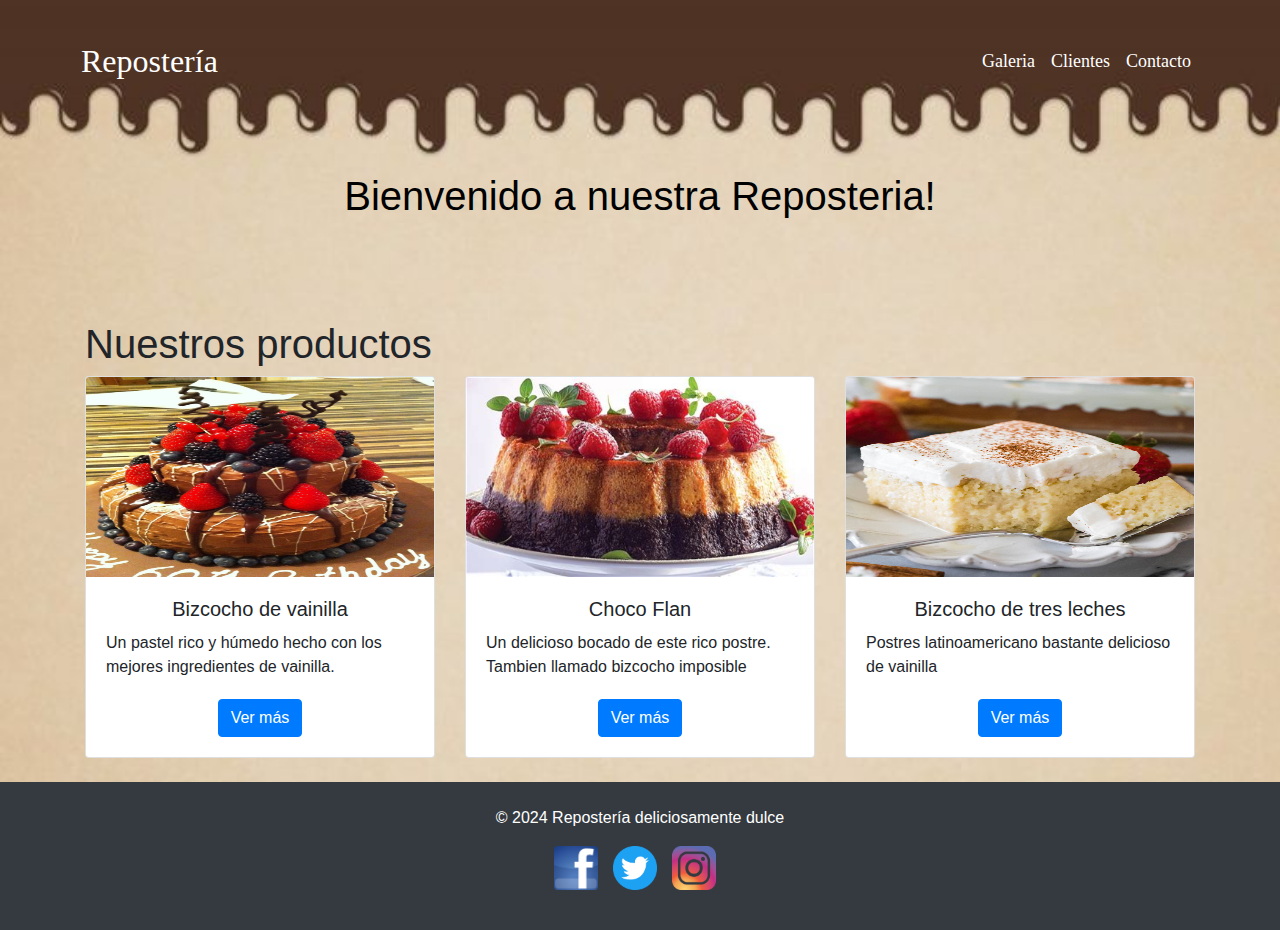
<file: index.html>
<!DOCTYPE html>
<html lang="en">
<head>
  <meta charset="UTF-8">
  <meta name="viewport" content="width=device-width, initial-scale=1.0">
  <title>Repostería deliciosamente dulce</title>
  <!-- Bootstrap CSS -->
  <link rel="stylesheet" href="https://stackpath.bootstrapcdn.com/bootstrap/4.5.2/css/bootstrap.min.css">
  <!-- Estilos personalizados -->
  <link rel="stylesheet" href="styles.css">
</head>
<body>
    <header class="text-white py-4">
        <div class="container-fluid">
          <!-- Navbar -->
          <nav class="navbar navbar-expand-lg navbar-light">
            <a class="navbar-brand navbar-left text-white title" href="index.html">Repostería</a>
            <button class="navbar-toggler" type="button" data-toggle="collapse" data-target="#navbarSupportedContent" aria-controls="navbarSupportedContent" aria-expanded="false" aria-label="Toggle navigation">
              <span class="navbar-toggler-icon"></span>
            </button>
    
            <div class="collapse navbar-collapse" id="navbarSupportedContent">
              <ul class="navbar-nav ml-auto">
                <li class="nav-item">
                  <a class="nav-link text-white option" href="galeria.html">Galeria</a>
                </li>
                <li class="nav-item">
                  <a class="nav-link text-white option" href="clientes.html">Clientes</a>
                </li>
                <li class="nav-item">
                  <a class="nav-link text-white option" href="contact.html">Contacto</a>
                </li>
                <!-- Pedidos opcion -->
              </ul>
            </div>
          </nav>
        </div>
      </header>
<!--     
      <div class="container">
        <h1 class="display-4" style="text-align: justify; font-family: 'Lucida Sans Unicode'; font-size: xx-large;">Repostería</h1>
      </div> -->
<section class="container second-section">
    <b><h1 class="welcome">Bienvenido a nuestra Reposteria!</h1></b>
</section>
  <section class="container  main-section">
    <h1>Nuestros productos</h1>
    <div class="row">
      <div class="col-md-4 mb-4">
        <div class="card">
          <img src="Imagenes/bizcocho.jpg" class="card-img-top" alt="Pastel 1" width="30" height="200">
          <div class="card-body d-flex flex-column justify-content-center align-items-center">
            <h5 class="card-title">Bizcocho de vainilla</h5>
            <p class="card-text ">Un pastel rico y húmedo hecho con los mejores ingredientes de vainilla. </p>
            <a href="#" class="btn btn-primary">Ver más</a>
          </div>
        </div>
      </div>
      <div class="col-md-4 mb-4">
        <div class="card">
          <img src="Imagenes/chocoflan.jpg" class="card-img-top" alt="Cupcake 1" width="30" height="200">
          <div class="card-body d-flex flex-column justify-content-center align-items-center">
            <h5 class="card-title">Choco Flan</h5>
            <p class="card-text">Un delicioso bocado de este rico postre. Tambien llamado bizcocho imposible</p>
            <a href="#" class="btn btn-primary">Ver más</a>
          </div>
        </div>
      </div>
      <div class="col-md-4 mb-4">
        <div class="card">
          <img src="Imagenes/tres-leches.jpg" class="card-img-top" alt="Galleta 1" width="30" height="200">
          <div class="card-body d-flex flex-column justify-content-center align-items-center">
            <h5 class="card-title">Bizcocho de tres leches</h5>
            <p class="card-text">Postres latinoamericano bastante delicioso de vainilla</p>
            <a href="#" class="btn btn-primary">Ver más</a>
          </div>
        </div>
      </div>
    </div>
  </section>

  <footer class="bg-dark text-white py-4">
    <div class="container text-center">
      <p>&copy; 2024 Repostería deliciosamente dulce</p>
      <ul class="social-icons">
        <li><a href="#"><img src="Imagenes/facebook.png" class="socials-icons"><i class="fab fa-facebook-f fa-sm"></i></a></li>
        <li><a href="#"><img src="Imagenes/twitter.png" class="socials-icons"><i class="fab fa-twitter fa-sm"></i></a></li>
        <li><a href="#"><img src="Imagenes/instagram.png" class="socials-icons"><i class="fab fa-instagram fa-sm"></i></a></li>
      </ul>
    </div>
  </footer>

  <!-- Bootstrap JS y dependencias -->
  <script src="https://code.jquery.com/jquery-3.5.1.slim.min.js"></script>
  <script src="https://cdn.jsdelivr.net/npm/@popperjs/core@2.5.4/dist/umd/popper.min.js"></script>
  <script src="https://stackpath.bootstrapcdn.com/bootstrap/4.5.2/js/bootstrap.min.js"></script>
</body>
</html>
</file>
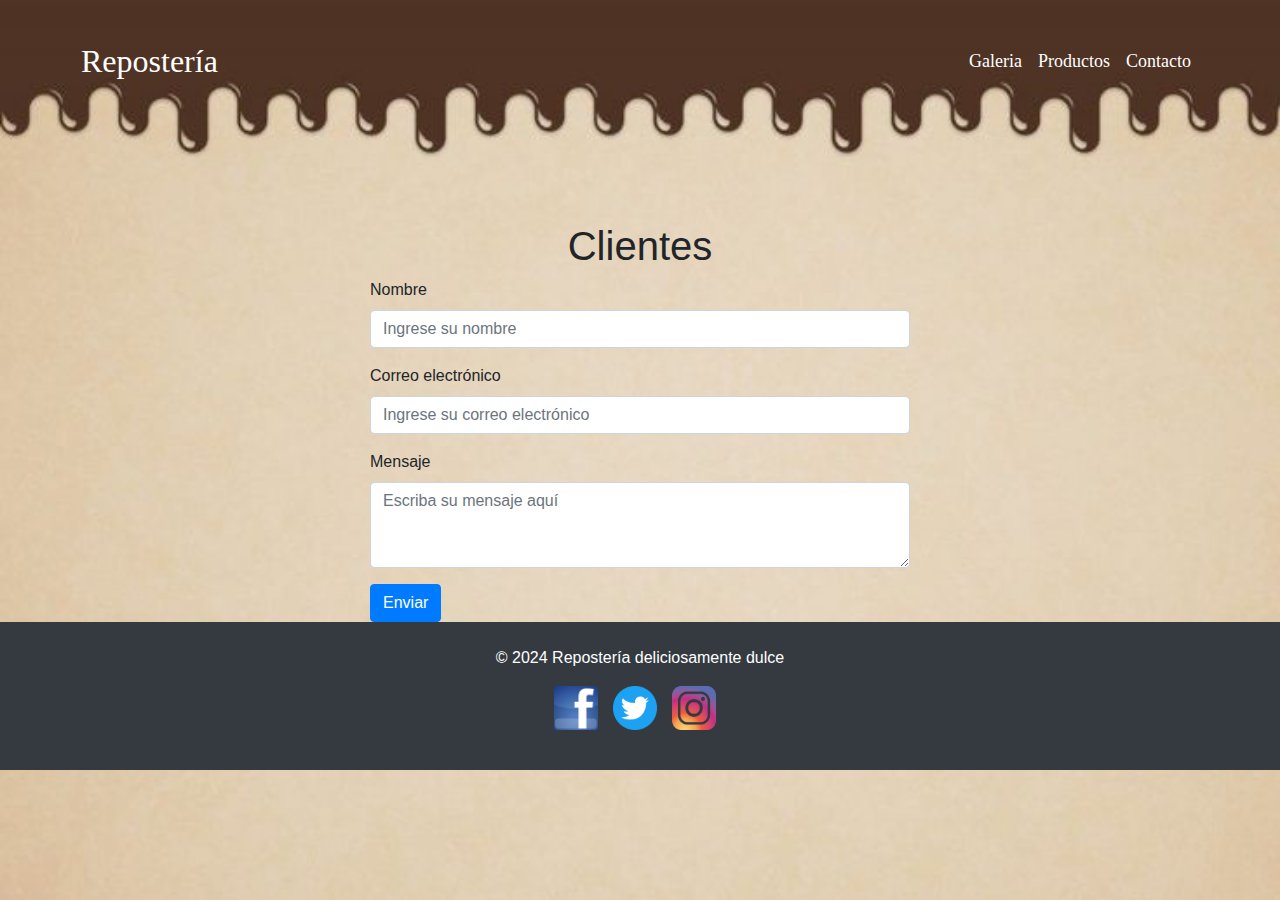
<file: clientes.html>
<!DOCTYPE html>
<html lang="en">
<head>
    <meta charset="UTF-8">
    <meta name="viewport" content="width=device-width, initial-scale=1.0">
    <title>Repostería deliciosamente dulce</title>
    <!-- Bootstrap CSS -->
    <link rel="stylesheet" href="https://stackpath.bootstrapcdn.com/bootstrap/4.5.2/css/bootstrap.min.css">
    <!-- Estilos personalizados -->
    <link rel="stylesheet" href="styles.css">
</head>
<body>
    <header class="text-white py-4">
        <div class="container-fluid">
            <!-- Navbar -->
            <nav class="navbar navbar-expand-lg navbar-light">
                <a class="navbar-brand navbar-left text-white title" href="index.html">Repostería</a>
                <button class="navbar-toggler" type="button" data-toggle="collapse" data-target="#navbarSupportedContent" aria-controls="navbarSupportedContent" aria-expanded="false" aria-label="Toggle navigation">
                    <span class="navbar-toggler-icon"></span>
                </button>

                <div class="collapse navbar-collapse" id="navbarSupportedContent">
                    <ul class="navbar-nav ml-auto">
                      <li class="nav-item">
                        <a class="nav-link text-white option" href="galeria.html">Galeria</a>
                      </li>
                      <li class="nav-item">
                        <a class="nav-link text-white option" href="#">Productos</a>
                      </li>
                      <li class="nav-item">
                        <a class="nav-link text-white option" href="#">Contacto</a>
                      </li>
                    </ul>
                </div>
            </nav>
        </div>
    </header>

    <section class="container main-section">
        <h1 class="text-center">Clientes</h1>
        <div class="row justify-content-center">
            <div class="col-md-6">
                <form>
                    <div class="form-group">
                        <label for="nombre">Nombre</label>
                        <input type="text" class="form-control" id="nombre" placeholder="Ingrese su nombre">
                    </div>
                    <div class="form-group">
                        <label for="correo">Correo electrónico</label>
                        <input type="email" class="form-control" id="correo" placeholder="Ingrese su correo electrónico">
                    </div>
                    <div class="form-group">
                        <label for="mensaje">Mensaje</label>
                        <textarea class="form-control" id="mensaje" rows="3" placeholder="Escriba su mensaje aquí"></textarea>
                    </div>
                    <button type="submit" class="btn btn-primary">Enviar</button>
                </form>
            </div>
        </div>
    </section>

    <footer class="bg-dark text-white py-4">
        <div class="container text-center">
            <p>&copy; 2024 Repostería deliciosamente dulce</p>
            <ul class="social-icons">
                <li><a href="#"><img src="Imagenes/facebook.png" class="socials-icons"><i class="fab fa-facebook-f fa-sm"></i></a></li>
                <li><a href="#"><img src="Imagenes/twitter.png" class="socials-icons"><i class="fab fa-twitter fa-sm"></i></a></li>
                <li><a href="#"><img src="Imagenes/instagram.png" class="socials-icons"><i class="fab fa-instagram fa-sm"></i></a></li>
            </ul>
        </div>
    </footer>

    <!-- Bootstrap JS y dependencias -->
    <script src="https://code.jquery.com/jquery-3.5.1.slim.min.js"></script>
    <script src="https://cdn.jsdelivr.net/npm/@popperjs/core@2.5.4/dist/umd/popper.min.js"></script>
    <script src="https://stackpath.bootstrapcdn.com/bootstrap/4.5.2/js/bootstrap.min.js"></script>
</body>
</html>
</file>
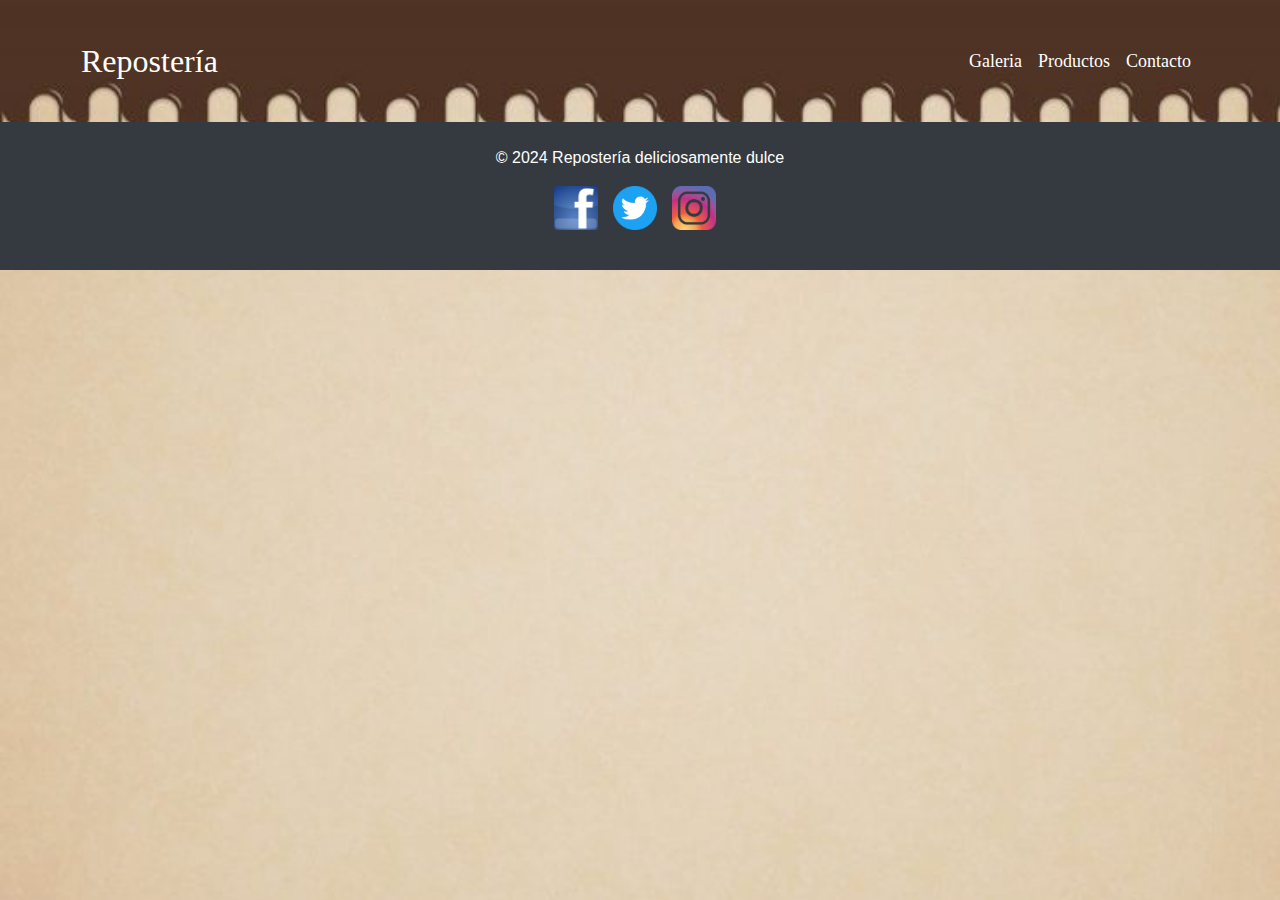
<file: contact.html>
<!DOCTYPE html>
<html lang="en">
<head>
    <meta charset="UTF-8">
    <meta name="viewport" content="width=device-width, initial-scale=1.0">
    <title>Repostería deliciosamente dulce</title>
    <!-- Bootstrap CSS -->
    <link rel="stylesheet" href="https://stackpath.bootstrapcdn.com/bootstrap/4.5.2/css/bootstrap.min.css">
    <!-- Estilos personalizados -->
    <link rel="stylesheet" href="styles.css">
</head>
<body>
    <header class="text-white py-4">
        <div class="container-fluid">
            <!-- Navbar -->
            <nav class="navbar navbar-expand-lg navbar-light">
                <a class="navbar-brand navbar-left text-white title" href="index.html">Repostería</a>
                <button class="navbar-toggler" type="button" data-toggle="collapse" data-target="#navbarSupportedContent" aria-controls="navbarSupportedContent" aria-expanded="false" aria-label="Toggle navigation">
                    <span class="navbar-toggler-icon"></span>
                </button>

                <div class="collapse navbar-collapse" id="navbarSupportedContent">
                    <ul class="navbar-nav ml-auto">
                      <li class="nav-item">
                        <a class="nav-link text-white option" href="galeria.html">Galeria</a>
                      </li>
                      <li class="nav-item">
                        <a class="nav-link text-white option" href="#">Productos</a>
                      </li>
                      <li class="nav-item">
                        <a class="nav-link text-white option" href="#">Contacto</a>
                      </li>
                    </ul>
                </div>
            </nav>
        </div>
    </header>

    <footer class="bg-dark text-white py-4">
        <div class="container text-center">
            <p>&copy; 2024 Repostería deliciosamente dulce</p>
            <ul class="social-icons">
                <li><a href="#"><img src="Imagenes/facebook.png" class="socials-icons"><i class="fab fa-facebook-f fa-sm"></i></a></li>
                <li><a href="#"><img src="Imagenes/twitter.png" class="socials-icons"><i class="fab fa-twitter fa-sm"></i></a></li>
                <li><a href="#"><img src="Imagenes/instagram.png" class="socials-icons"><i class="fab fa-instagram fa-sm"></i></a></li>
            </ul>
        </div>
    </footer>

    <!-- Bootstrap JS y dependencias -->
    <script src="https://code.jquery.com/jquery-3.5.1.slim.min.js"></script>
    <script src="https://cdn.jsdelivr.net/npm/@popperjs/core@2.5.4/dist/umd/popper.min.js"></script>
    <script src="https://stackpath.bootstrapcdn.com/bootstrap/4.5.2/js/bootstrap.min.js"></script>
</body>
</html>
</file>
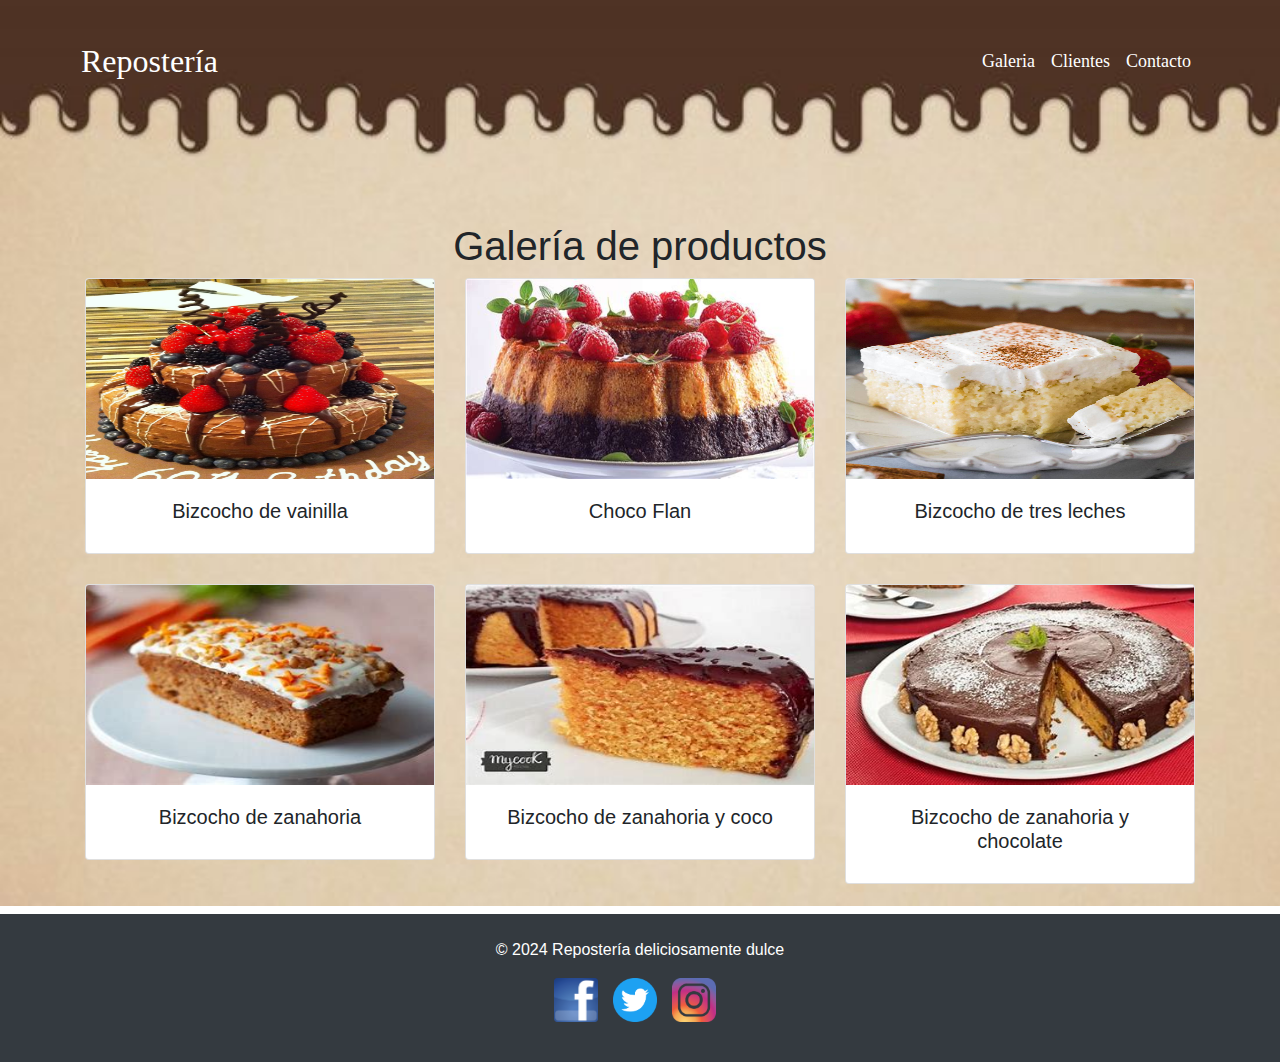
<file: galeria.html>
<!DOCTYPE html>
<html lang="en">
<head>
    <meta charset="UTF-8">
    <meta name="viewport" content="width=device-width, initial-scale=1.0">
    <title>Repostería deliciosamente dulce</title>
    <!-- Bootstrap CSS -->
    <link rel="stylesheet" href="https://stackpath.bootstrapcdn.com/bootstrap/4.5.2/css/bootstrap.min.css">
    <!-- Estilos personalizados -->
    <link rel="stylesheet" href="styles.css">
</head>
<body>
    <header class="text-white py-4">
        <div class="container-fluid">
            <!-- Navbar -->
            <nav class="navbar navbar-expand-lg navbar-light">
                <a class="navbar-brand navbar-left text-white title" href="index.html">Repostería</a>
                <button class="navbar-toggler" type="button" data-toggle="collapse" data-target="#navbarSupportedContent" aria-controls="navbarSupportedContent" aria-expanded="false" aria-label="Toggle navigation">
                    <span class="navbar-toggler-icon"></span>
                </button>

                <div class="collapse navbar-collapse" id="navbarSupportedContent">
                    <ul class="navbar-nav ml-auto">
                      <li class="nav-item">
                        <a class="nav-link text-white option" href="galeria.html">Galeria</a>
                      </li>
                      <li class="nav-item">
                        <a class="nav-link text-white option" href="clientes.html">Clientes</a>
                      </li>
                      <li class="nav-item">
                        <a class="nav-link text-white option" href="#">Contacto</a>
                      </li>
                    </ul>
                </div>
            </nav>
        </div>
    </header>

    <section class="container main-section">
        <h1 class="text-center">Galería de productos</h1>
        <div class="row">
            <div class="col-md-4 gallery-item">
                <div class="card">
                    <img src="Imagenes/bizcocho.jpg" class="card-img-top" alt="Bizcocho de vainilla">
                    <div class="card-body">
                        <h5 class="card-title text-center">Bizcocho de vainilla</h5>
                    </div>
                </div>
            </div>
            <div class="col-md-4 gallery-item">
                <div class="card">
                    <img src="Imagenes/chocoflan.jpg" class="card-img-top" alt="Choco Flan">
                    <div class="card-body">
                        <h5 class="card-title text-center">Choco Flan</h5>
                    </div>
                </div>
            </div>
            <div class="col-md-4 gallery-item">
                <div class="card">
                    <img src="Imagenes/tres-leches.jpg" class="card-img-top" alt="Bizcocho de tres leches">
                    <div class="card-body">
                        <h5 class="card-title text-center">Bizcocho de tres leches</h5>
                    </div>
                </div>
            </div>
        </div>
        <div class="row">
            <div class="col-md-4 gallery-item">
                <div class="card">
                    <img src="Imagenes/zanahoria.jpg" class="card-img-top" alt="Bizcocho de vainilla">
                    <div class="card-body">
                        <h5 class="card-title text-center">Bizcocho de zanahoria</h5>
                    </div>
                </div>
            </div>
            <div class="col-md-4 gallery-item">
                <div class="card">
                    <img src="Imagenes/zanahoria y coco.jpg" class="card-img-top" alt="Choco Flan">
                    <div class="card-body">
                        <h5 class="card-title text-center">Bizcocho de zanahoria y coco</h5>
                    </div>
                </div>
            </div>
            <div class="col-md-4 gallery-item">
                <div class="card">
                    <img src="Imagenes/zanahoria y choco.jpg" class="card-img-top" alt="Bizcocho de tres leches">
                    <div class="card-body">
                        <h5 class="card-title text-center">Bizcocho de zanahoria y chocolate</h5>
                    </div>
                </div>
            </div>
        </div>





    </section>

    <footer class="bg-dark text-white py-4">
        <div class="container text-center">
            <p>&copy; 2024 Repostería deliciosamente dulce</p>
            <ul class="social-icons">
                <li><a href="#"><img src="Imagenes/facebook.png" class="socials-icons"><i class="fab fa-facebook-f fa-sm"></i></a></li>
                <li><a href="#"><img src="Imagenes/twitter.png" class="socials-icons"><i class="fab fa-twitter fa-sm"></i></a></li>
                <li><a href="#"><img src="Imagenes/instagram.png" class="socials-icons"><i class="fab fa-instagram fa-sm"></i></a></li>
            </ul>
        </div>
    </footer>

    <!-- Bootstrap JS y dependencias -->
    <script src="https://code.jquery.com/jquery-3.5.1.slim.min.js"></script>
    <script src="https://cdn.jsdelivr.net/npm/@popperjs/core@2.5.4/dist/umd/popper.min.js"></script>
    <script src="https://stackpath.bootstrapcdn.com/bootstrap/4.5.2/js/bootstrap.min.js"></script>
</body>
</html>
</file>
<file: styles.css>
body{
    background: url('Imagenes/fondo.jpg') no-repeat fixed;
    background-size: cover;
}
header{
    background-color: transparent; /* Ajusta la transparencia según lo desees */
    color: white; /* Color del texto del header */
    padding: 50px;
}
.title{
    text-align: justify;
    font-family: 'Lucida Sans Unicode'; 
    font-size: xx-large;
}
.option{
    text-align: justify;
    font-family: 'Lucida Sans Unicode'; 
    font-size: large;
}
.welcome{
    text-align: center;
    color: black;
    font-family: unset
}
.second-section {
    margin-top: 50px; /* o cualquier otro valor que desees */
}
.main-section {
    margin-top: 100px; /* o cualquier otro valor que desees */
}

/* Seccion de galeria */
.gallery-item {
    margin-bottom: 30px;
}

.gallery-item img {
    max-width: 100%;
    width: 100%;
    height: 200px; 
    transition: transform 0.3s ease;
}

.gallery-item img:hover {
    transform: scale(1.1);
}

.card-title {
    margin-bottom: 10px;
}

.card-text {
    margin-bottom: 20px;
}


footer {
    background-color: rgba(0, 0, 0, 0.5); /* Ajusta la transparencia según lo desees */
    color: white; /* Color del texto del footer */
    padding: 20px;
    margin-top: auto; /* Empujar el footer hacia abajo */
    width: 100%;
    /* display: flex;
    justify-content: center; */
}
footer ul {
    list-style-type: none;
    padding: 0;
}
footer ul li {
    display: inline;
    margin-right: 10px;
}
footer ul li a {
    color: white;
    text-decoration: none;
    font-size: 20px;
}
.socials-icons{
    width:  4%;
    height: 4%;
}
</file>
